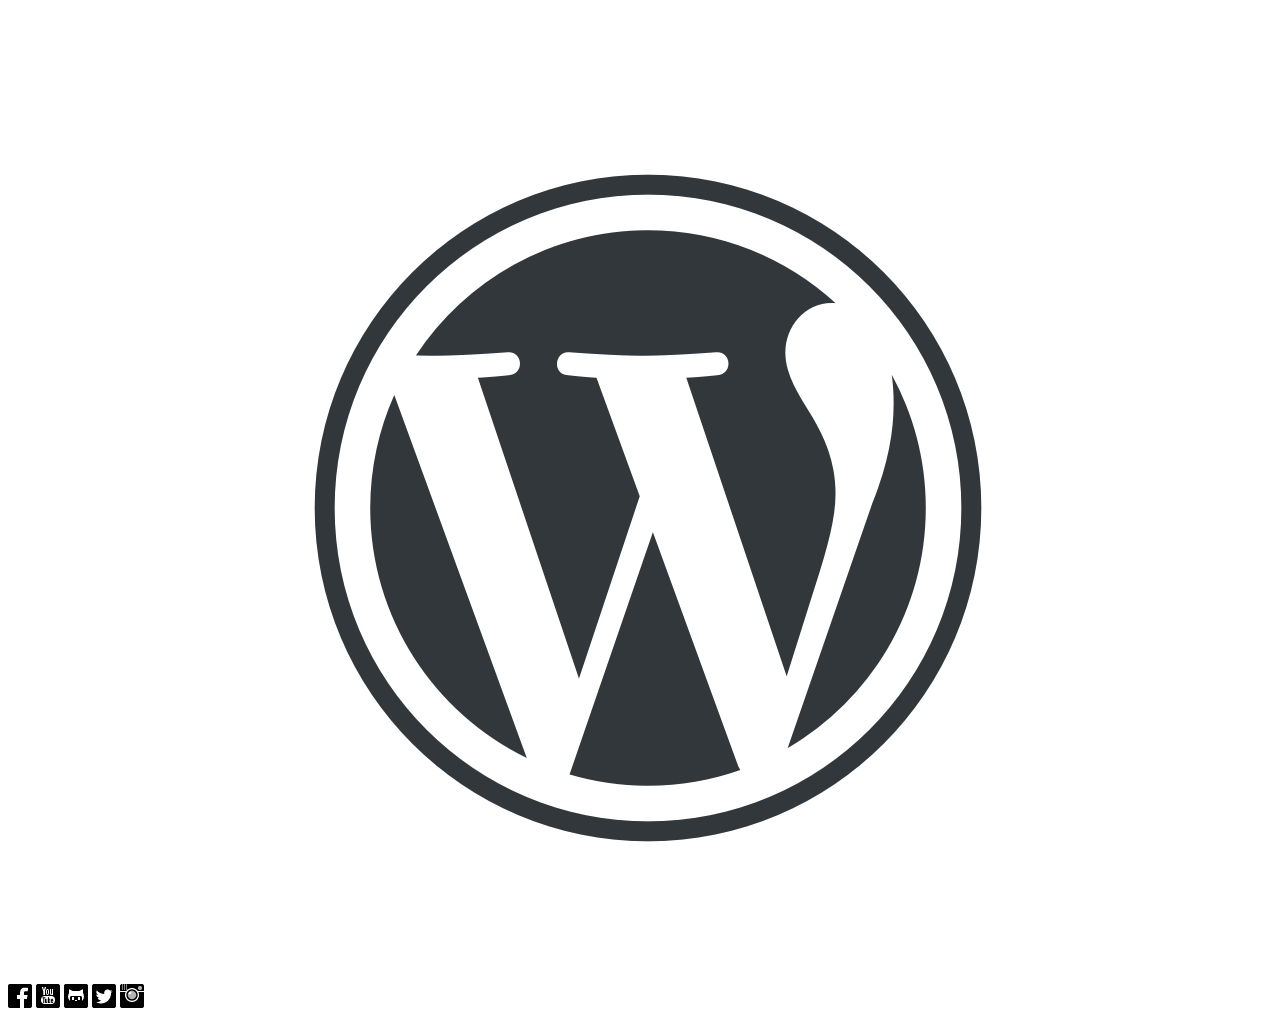
<file: Footer.html>
<!DOCTYPE html>
<html>
	<head>
	</head>
	<body>
		<footer>
  		  <a href="https://www.facebook.com/shamrockbotics/" target="_blank"><img class="social-icon"
  		      src="./icons/glyphicons-social-31-facebook.png"></img></a>
  		  <a href="https://www.youtube.com/channel/UCkgpcbU0wnqxMnShQfjzOMQ" target="_blank"><img class="social-icon"
  		      src="./icons/glyphicons-social-23-youtube.png"></img></a>
  		  <a href="https://github.com/frc6956" target="_blank"><img class="social-icon"
  		      src="./icons/glyphicons-social-22-github.png"></img></a>
  		  <a href="https://twitter.com/shamrockbotics" target="_blank"><img class="social-icon"
  		      src="./icons/glyphicons-social-32-twitter.png"></img></a>
  		  <a href="https://www.instagram.com/shamrockbotics/" target="_blank"><img class="social-icon"
  		      src="./icons/glyphicons-social-33-instagram.png"></img></a>
  		  <a href="https://lgbtqoffirst.wordpress.com/" target="_blank"><img class="rainbow-icon"
  		      src="./icons/glyphicons-wordpress.png"></img></a>
  		</footer>
  	</body>
</html>
</file>
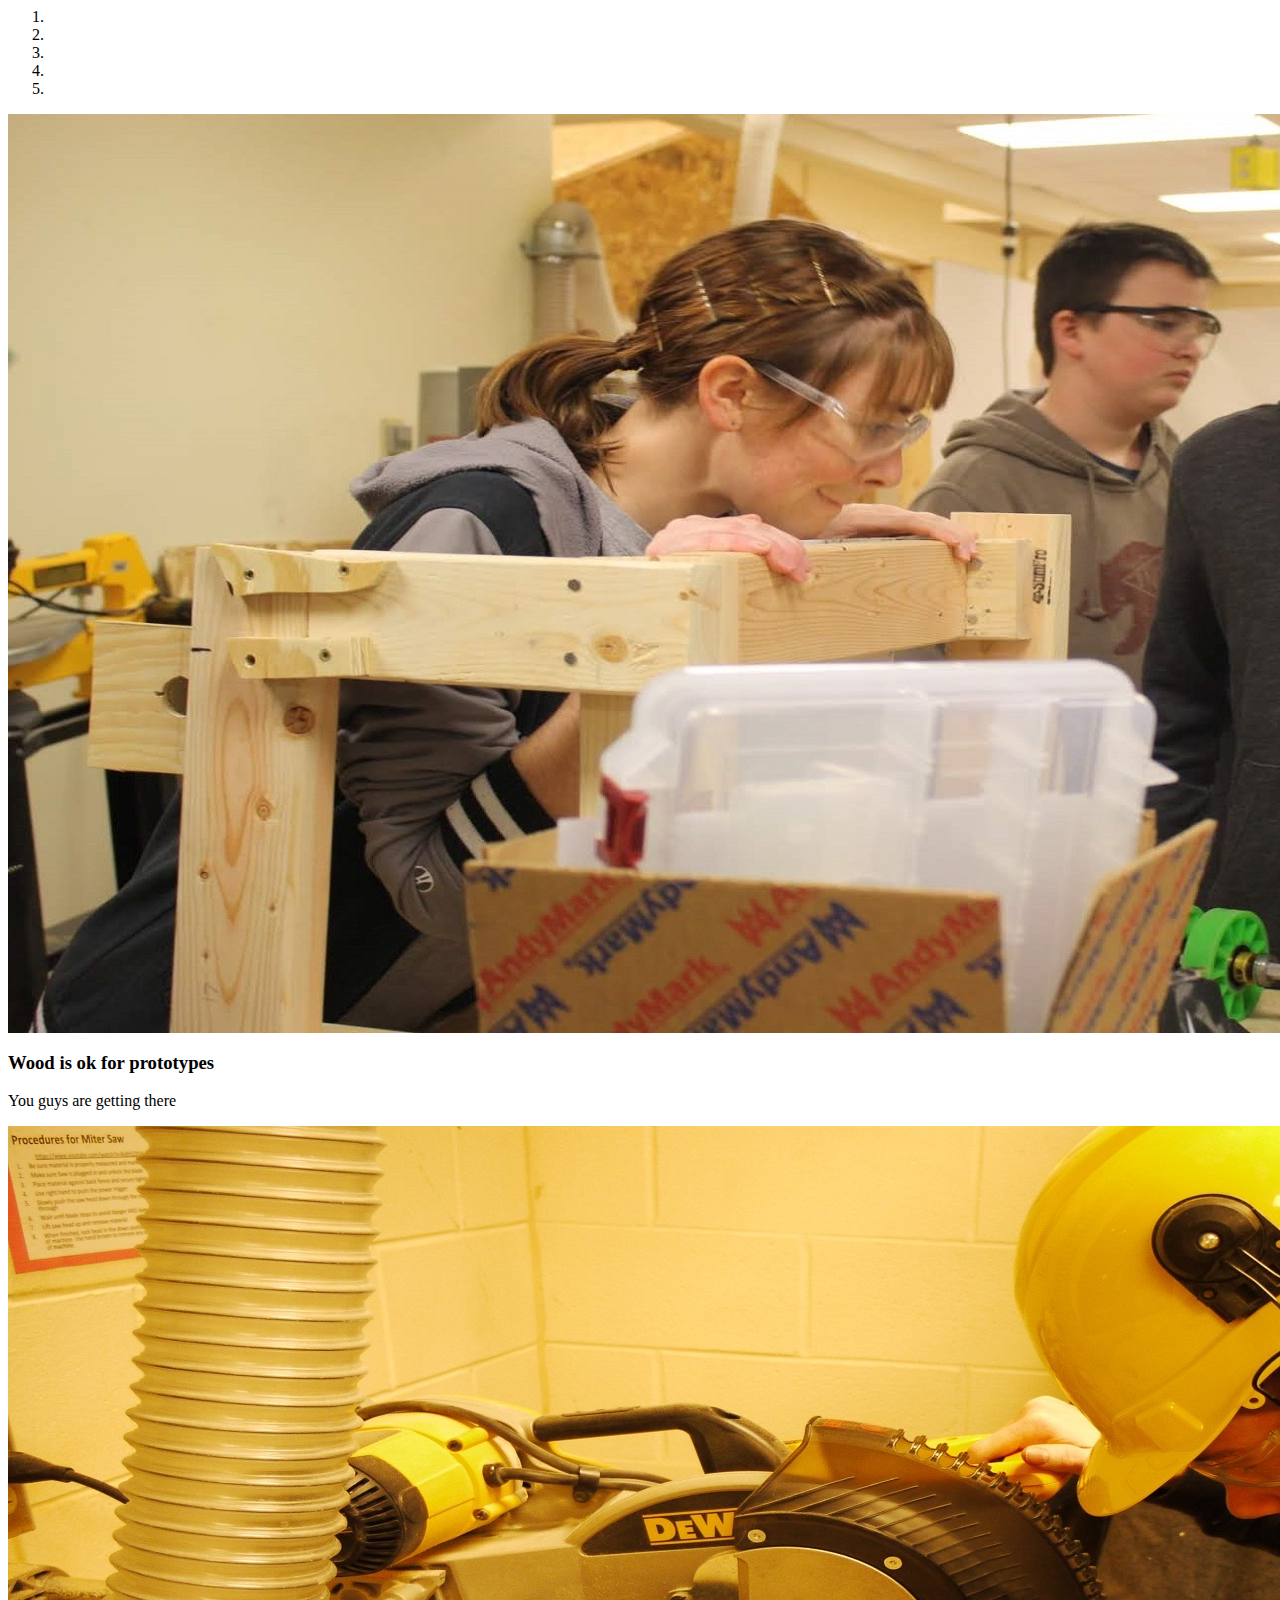
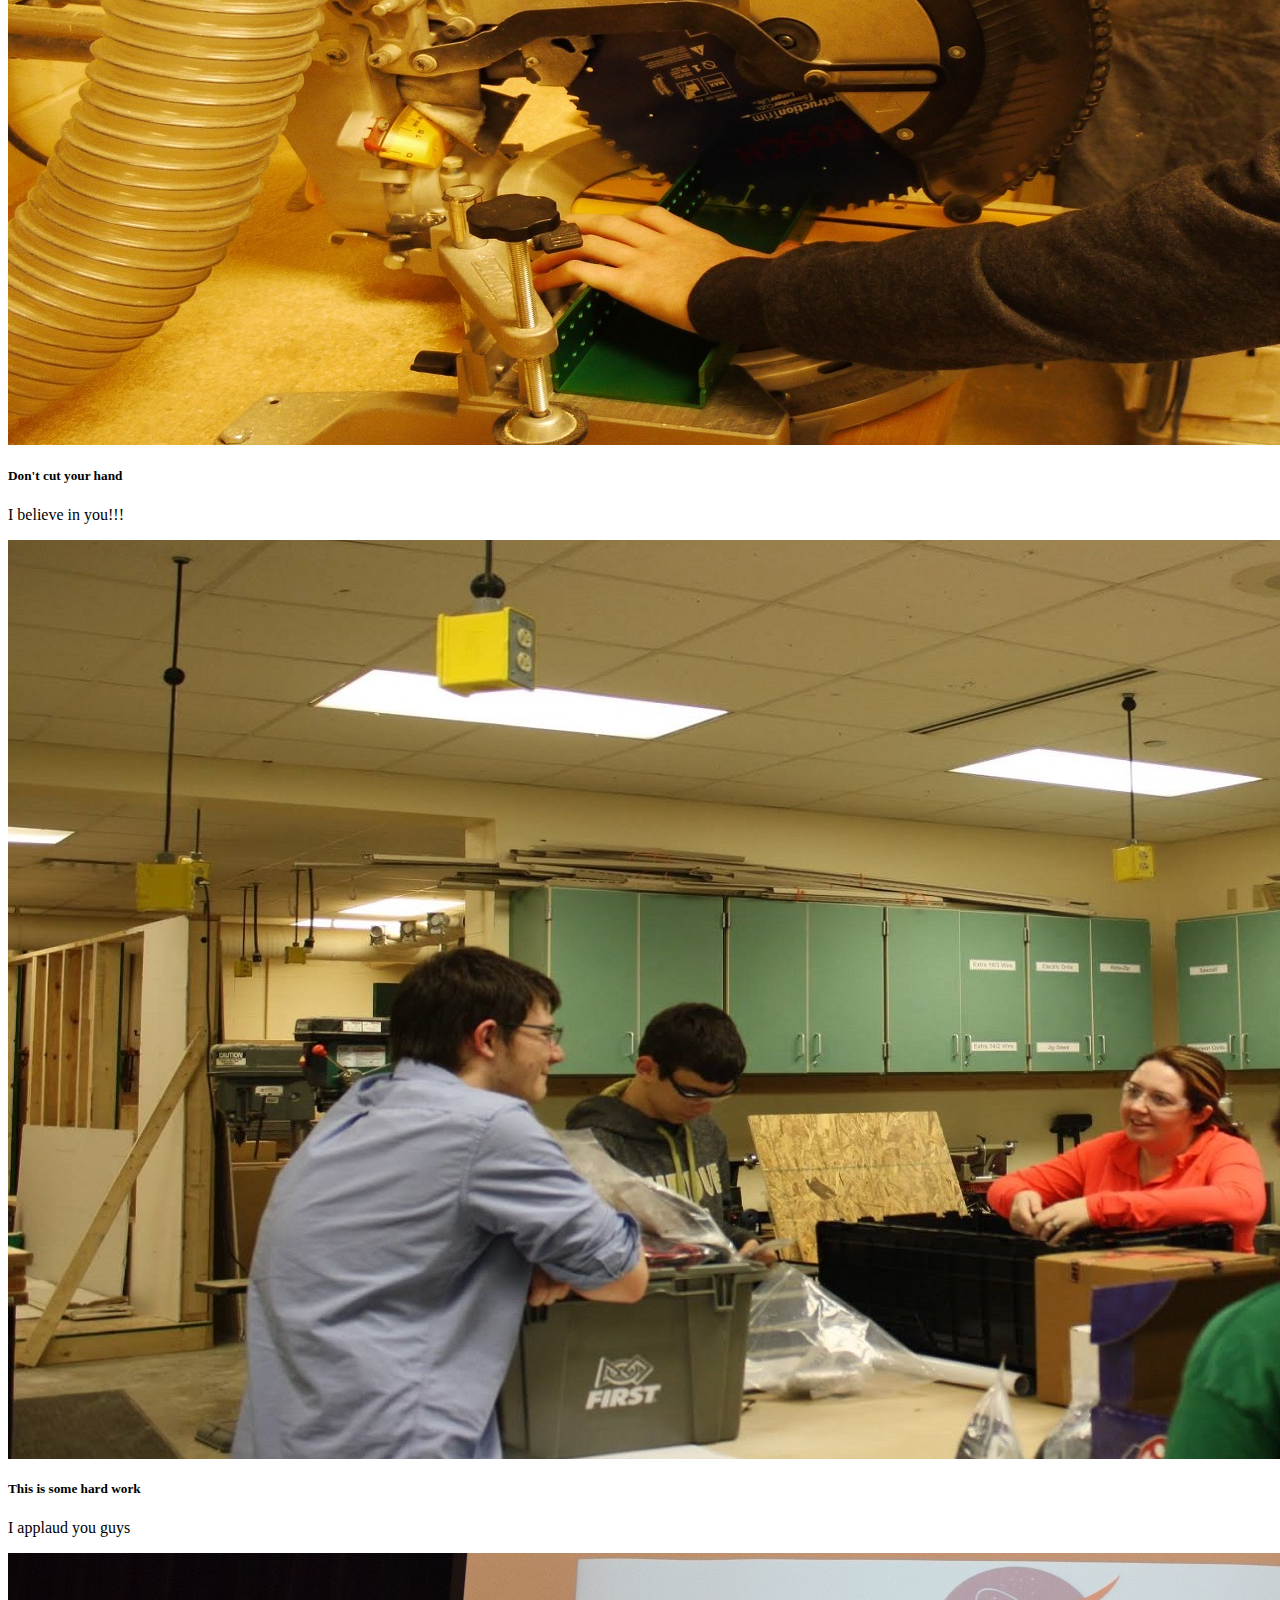
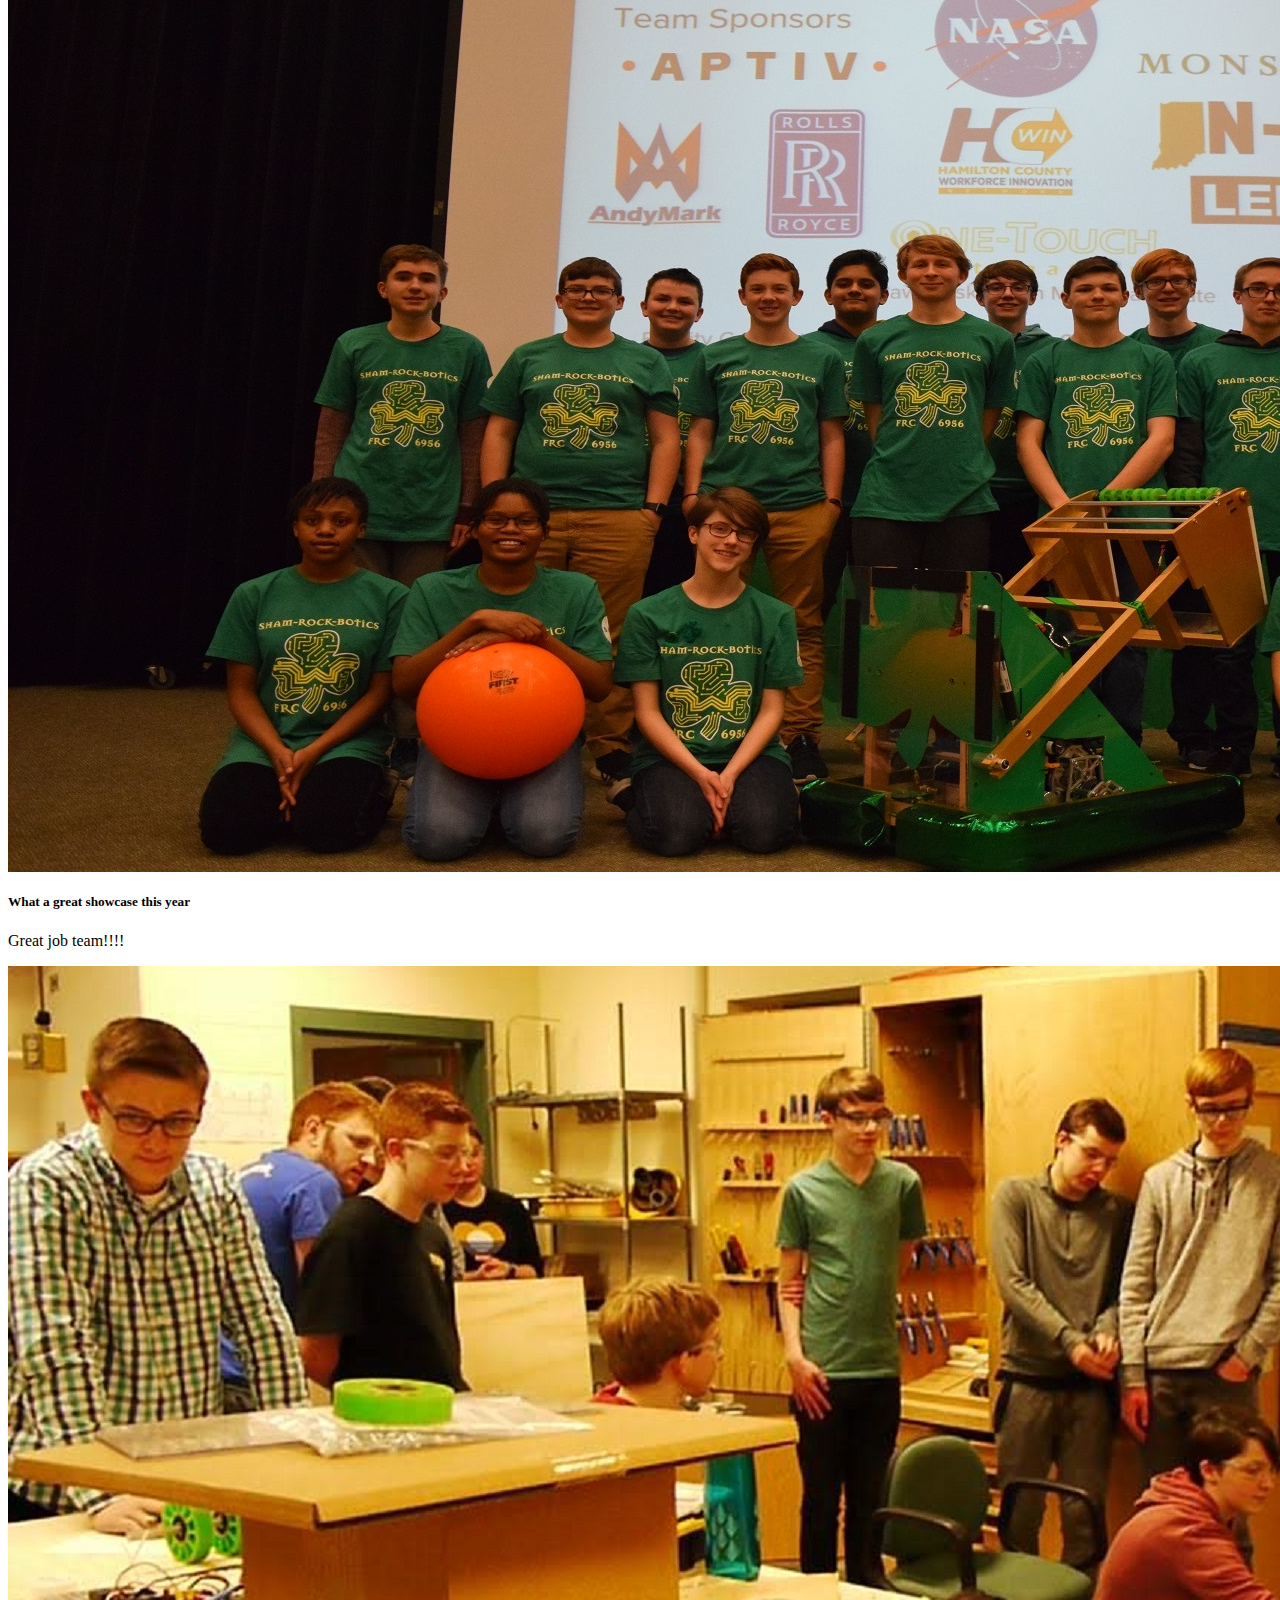
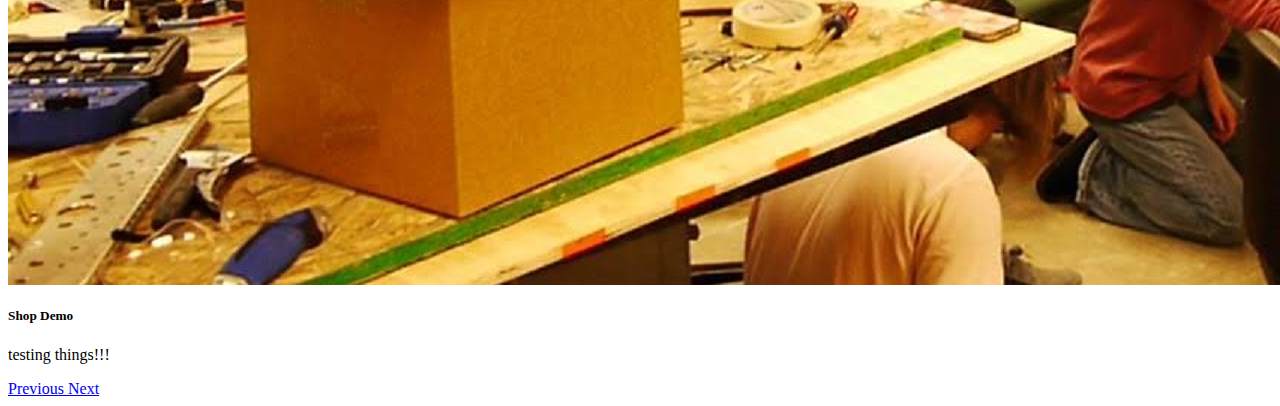
<file: Slider.html>
<!DOCTYPE>
<html>
  <head>
  </head>
  <body>
 <div id="carouselExampleCaptions" class="carousel slide" data-ride="carousel">

   <ol class="carousel-indicators">
     <li data-target="#carouselExampleCaptions" data-slide-to="0" class="active"></li>
     <li data-target="#carouselExampleCaptions" data-slide-to="1"></li>
     <li data-target="#carouselExampleCaptions" data-slide-to="2"></li>
     <li data-target="#carouselExampleCaptions" data-slide-to="3"></li>
     <li data-target="#carouselExampleCaptions" data-slide-to="4"></li>
   </ol>
 					<!-- clean up code -->
   <div class="carousel-inner">
 	<div class="carousel-item active">
       <img src="./img/Prototyping.jpg" class="d-block w-100" alt="...">
       <div class="carousel-caption d-none d-md-block">
         <h3>Wood is ok for prototypes</h3>
         <p>You guys are getting there</p>
       </div>
    </div>
    <div class="carousel-item">
       <img src="./img/Sawing.jpg" class="d-block w-100" alt="...">
       <div class="carousel-caption d-none d-md-block">
         <h5>Don't cut your hand</h5>
         <p>I believe in you!!!</p>
       </div>
    </div>
   	<div class="carousel-item">
       <img src="./img/ShopChat.jpg" class="d-block w-100" alt="...">
       <div class="carousel-caption d-none d-md-block" >
         <h5>This is some hard work</h5>
         <p>I applaud you guys</p>
       </div>
    </div>
    <div class="carousel-item">
		<img src="./img/Showcase.jpg" class="d-block w-100" alt="...">
		<div class="carousel-caption d-none d-md-block" >
			<h5>What a great showcase this year</h5>
	    	<p>Great job team!!!!</p>
		</div>
	</div>
    <div class="carousel-item">
		<img src="./img/ShopDemo.jpg" class="d-block w-100" alt="...">
	    <div class="carousel-caption d-none d-md-block" >
	    	<h5>Shop Demo</h5>
	        <p>testing things!!!</p>
		</div>
	</div>
 </div>
   <a class="carousel-control-prev" href="#carouselExampleCaptions" role="button" data-slide="prev">
     <span class="carousel-control-prev-icon" aria-hidden="true"></span>
     <span class="sr-only">Previous</span>
   </a>
   <a class="carousel-control-next" href="#carouselExampleCaptions" role="button" data-slide="next">
     <span class="carousel-control-next-icon" aria-hidden="true"></span>
     <span class="sr-only">Next</span>
   </a>
</div>
  </body>
</html>
</file>
